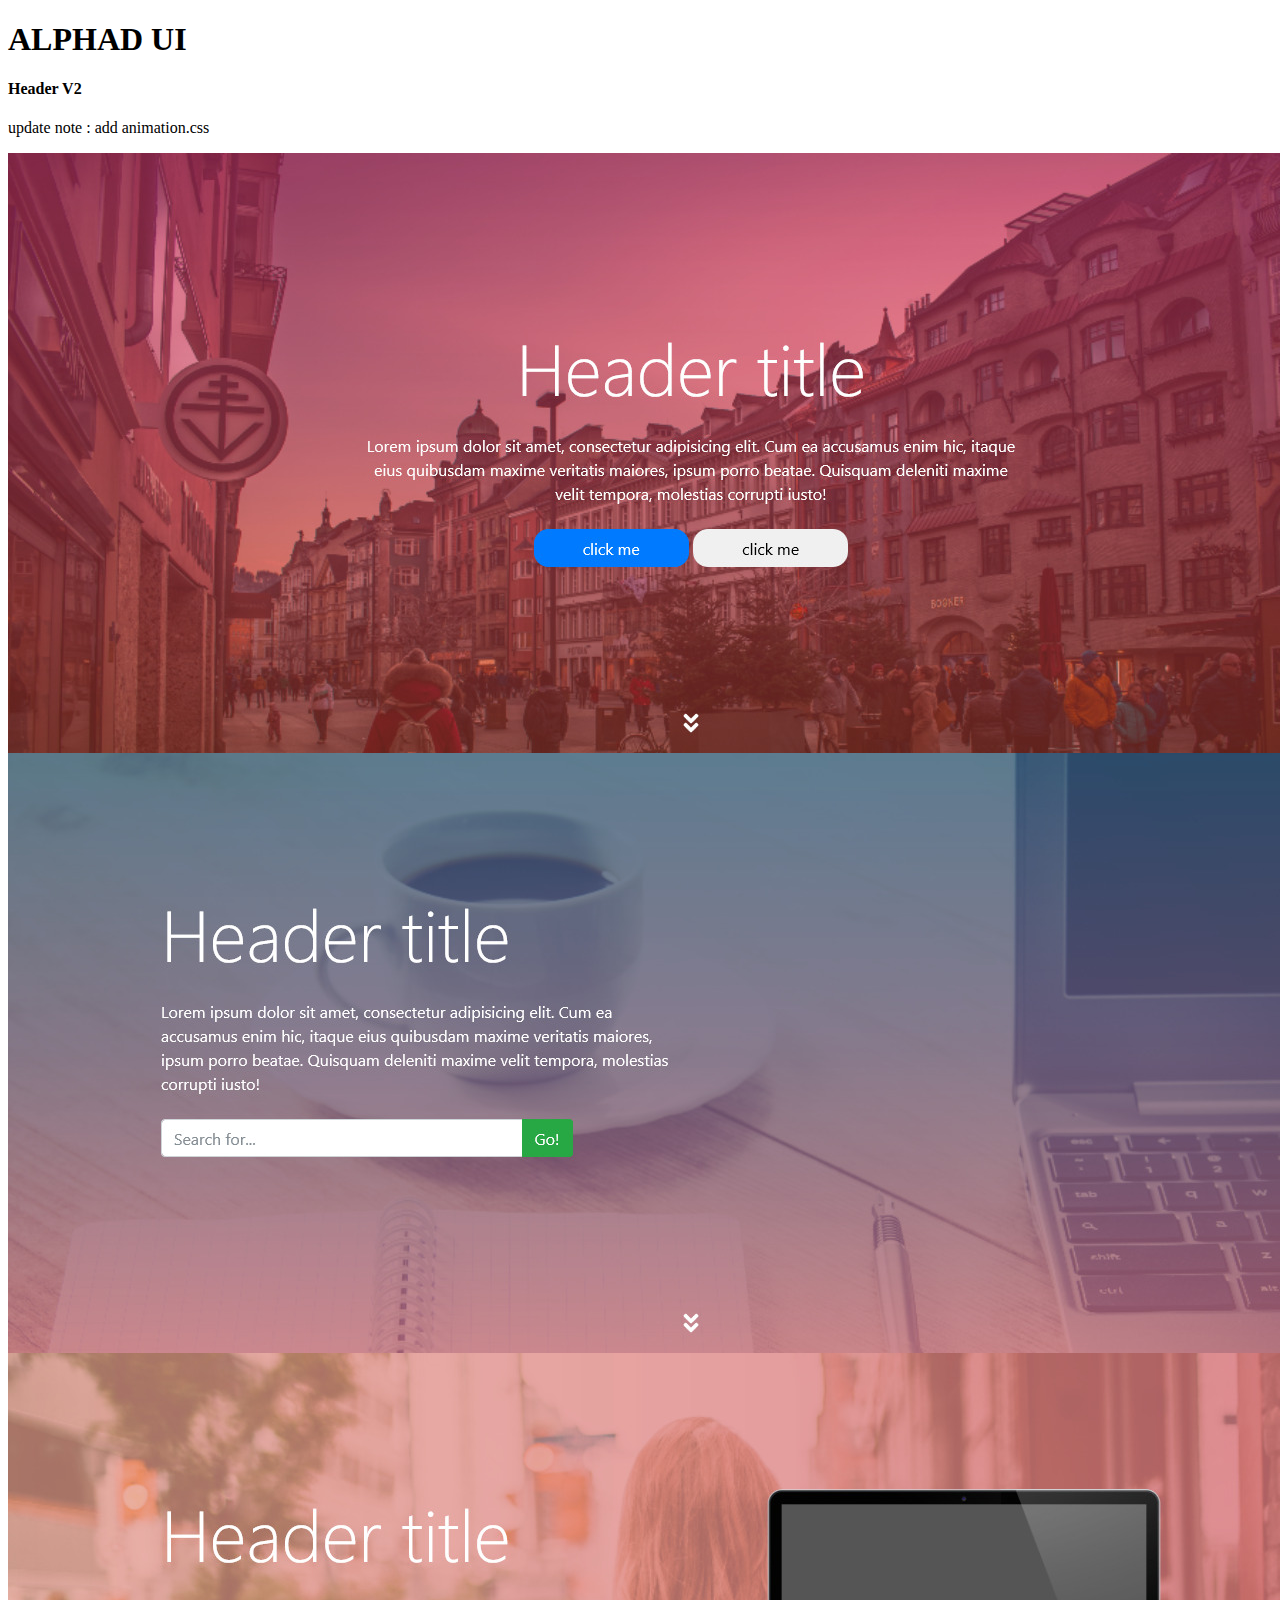
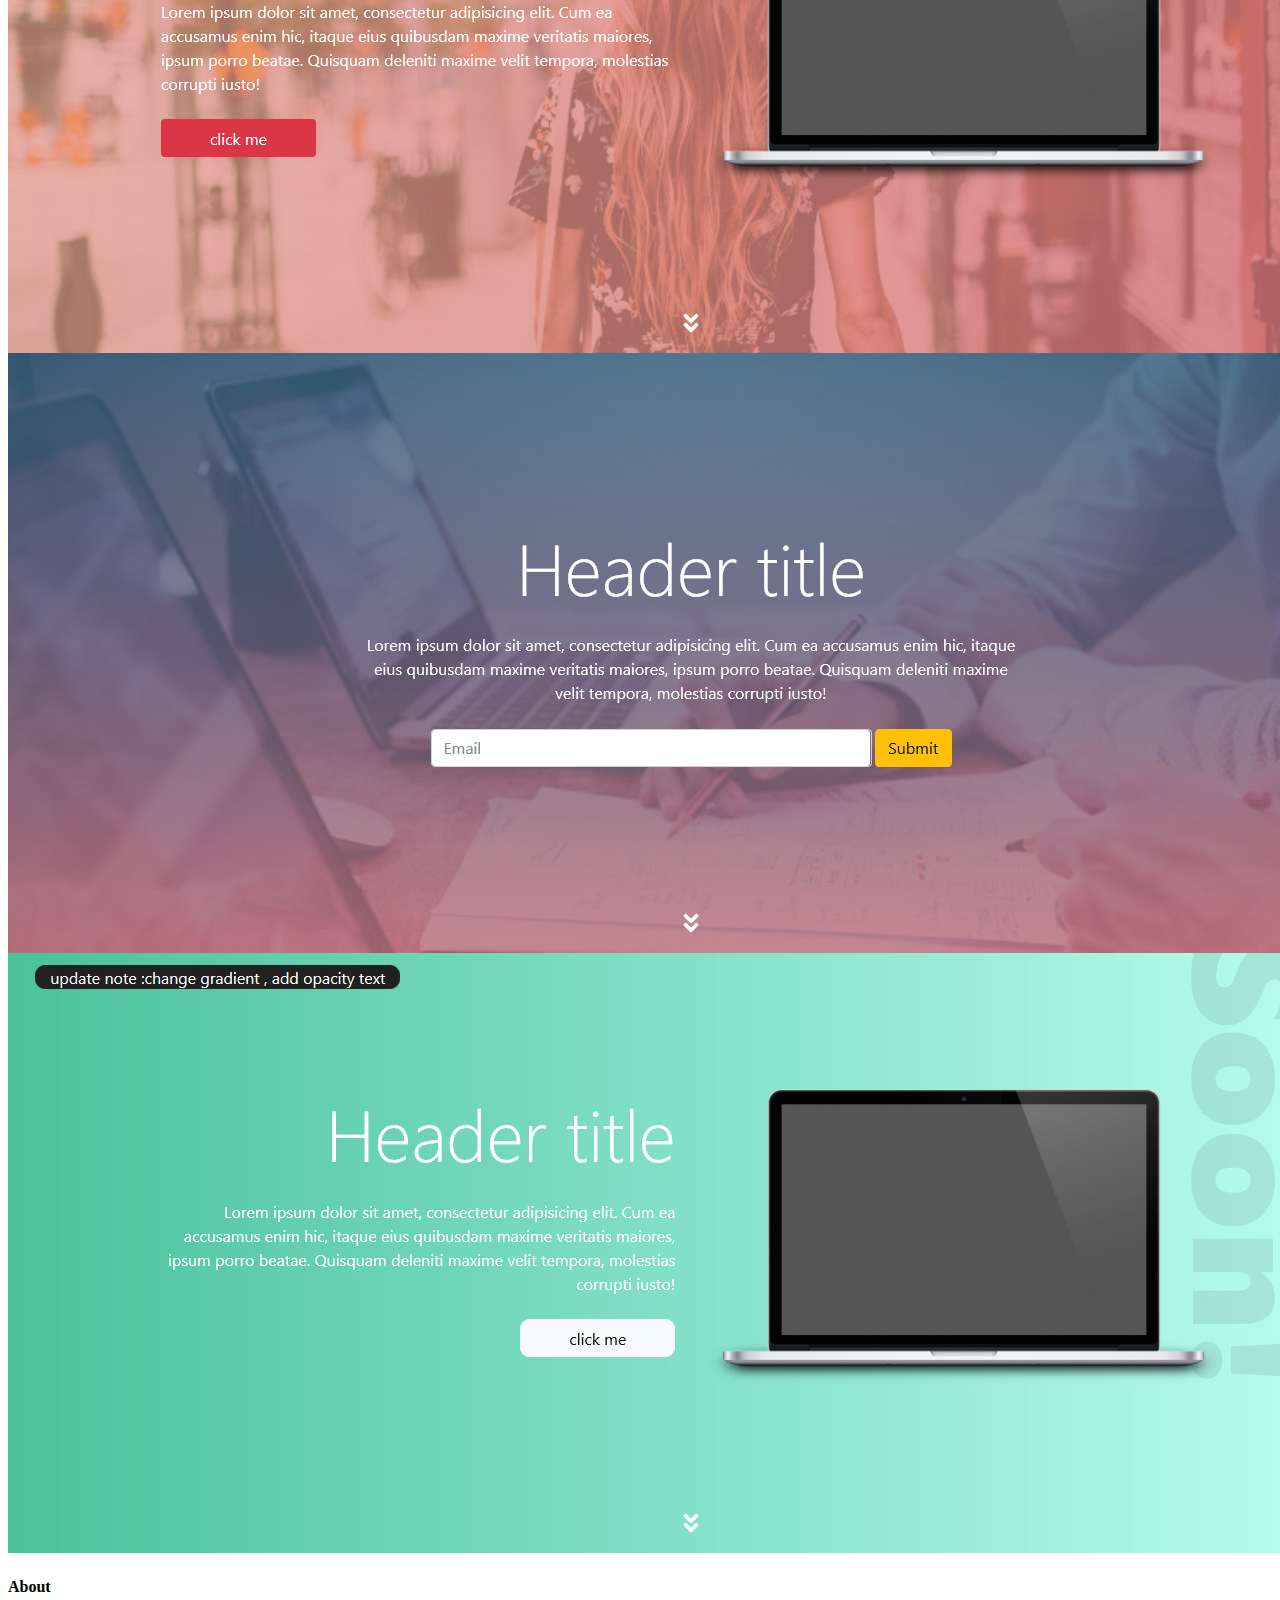
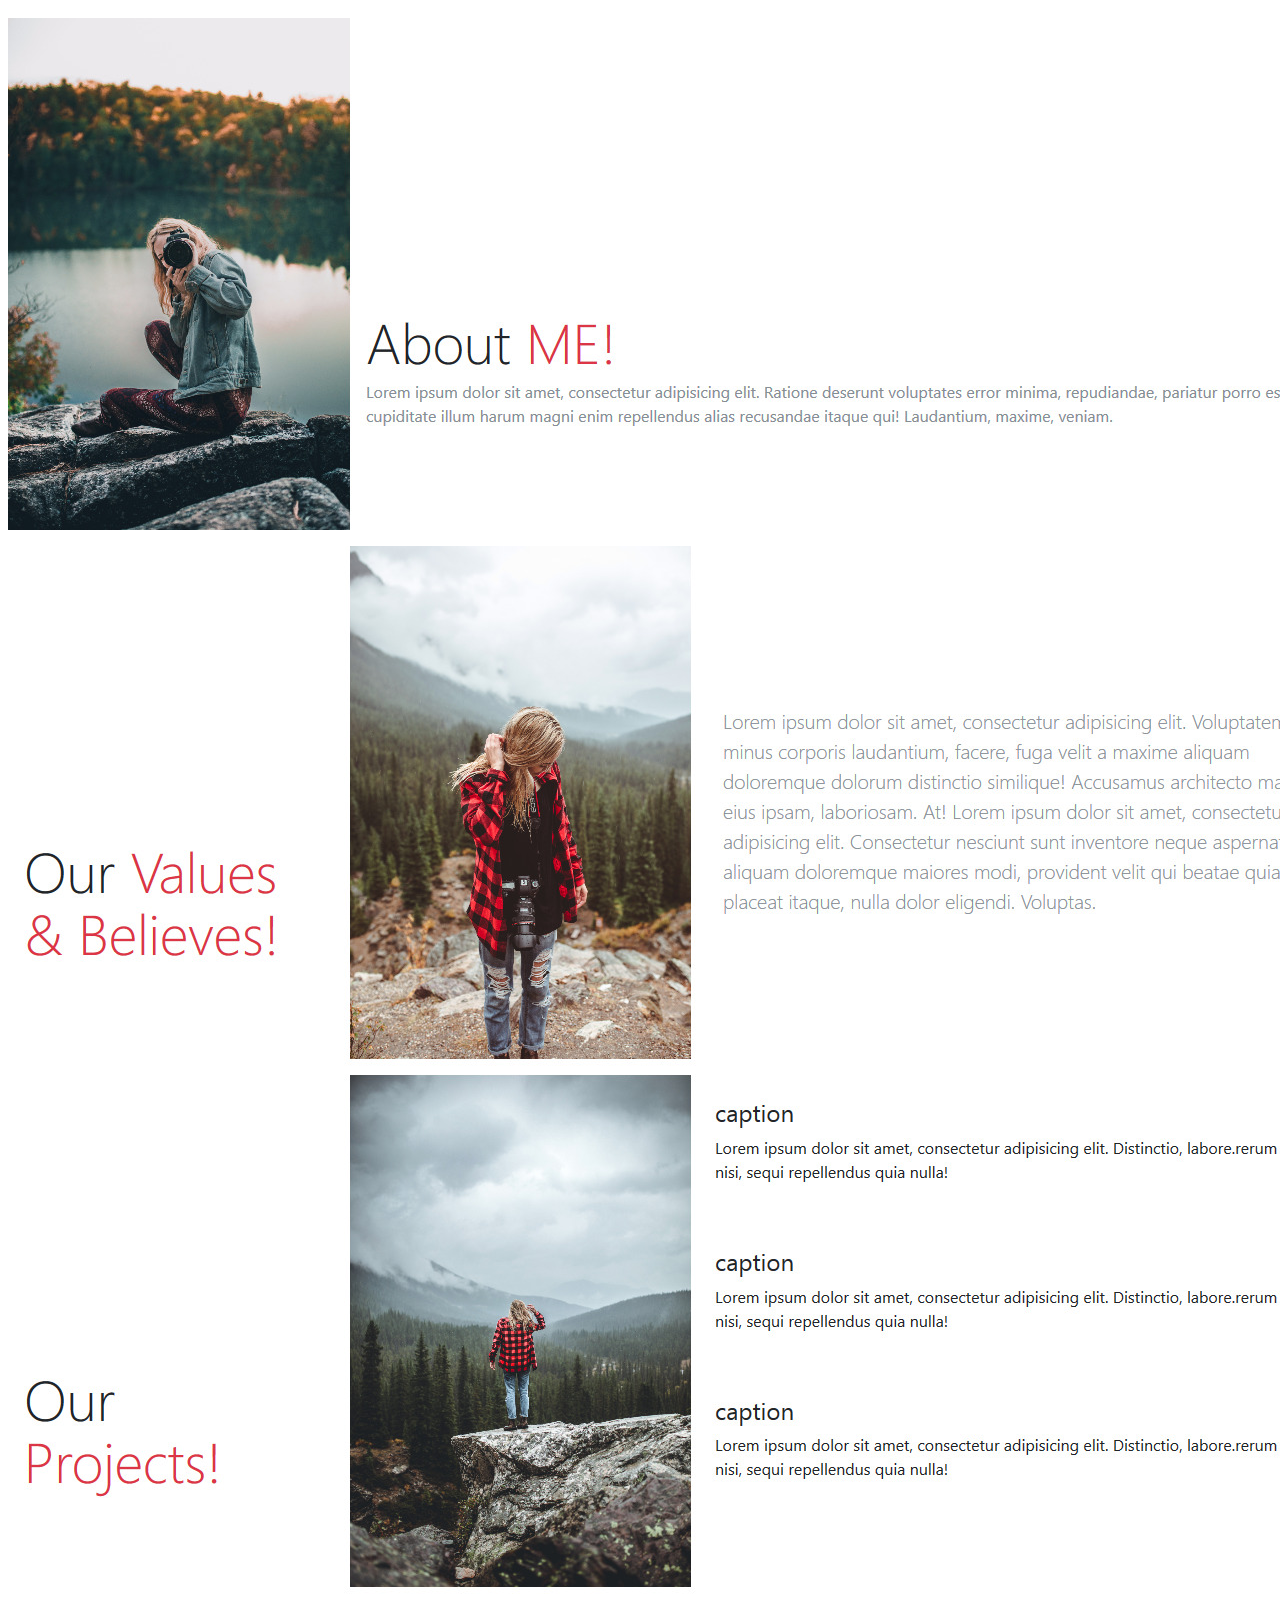
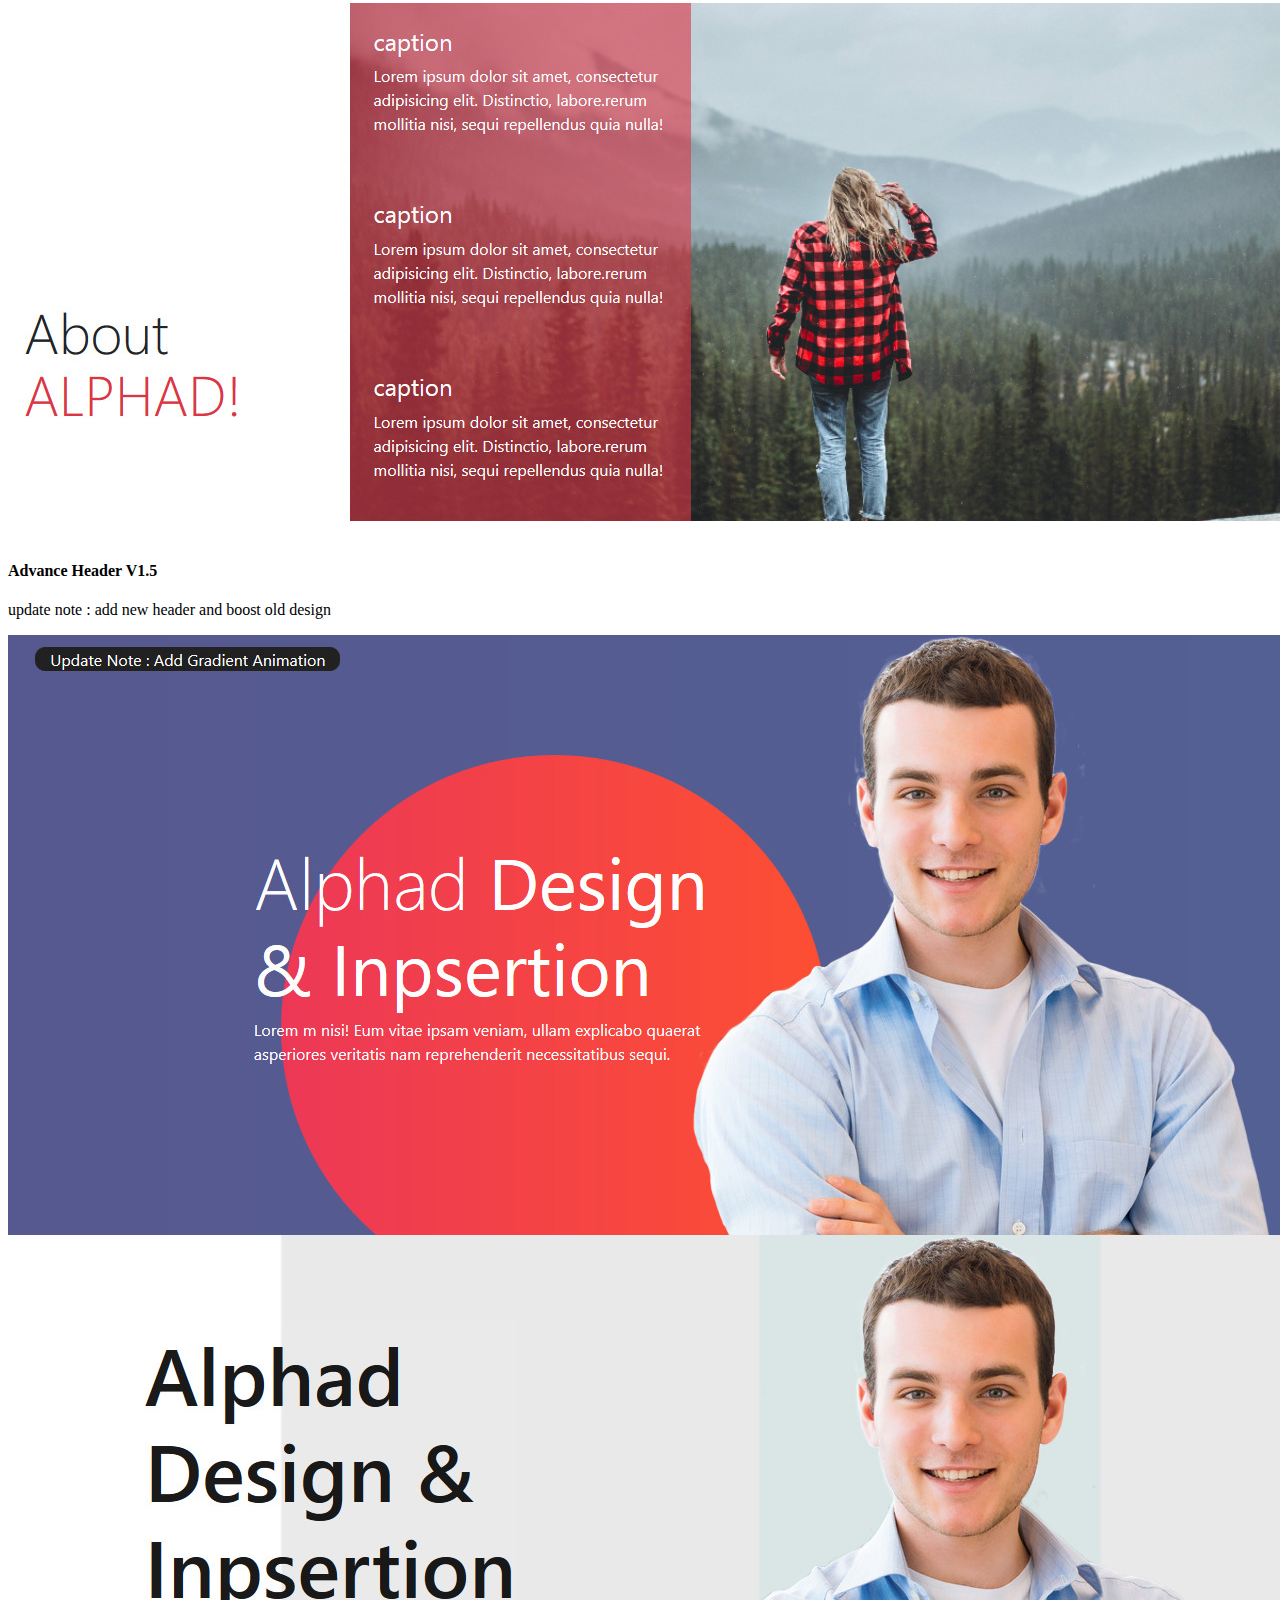
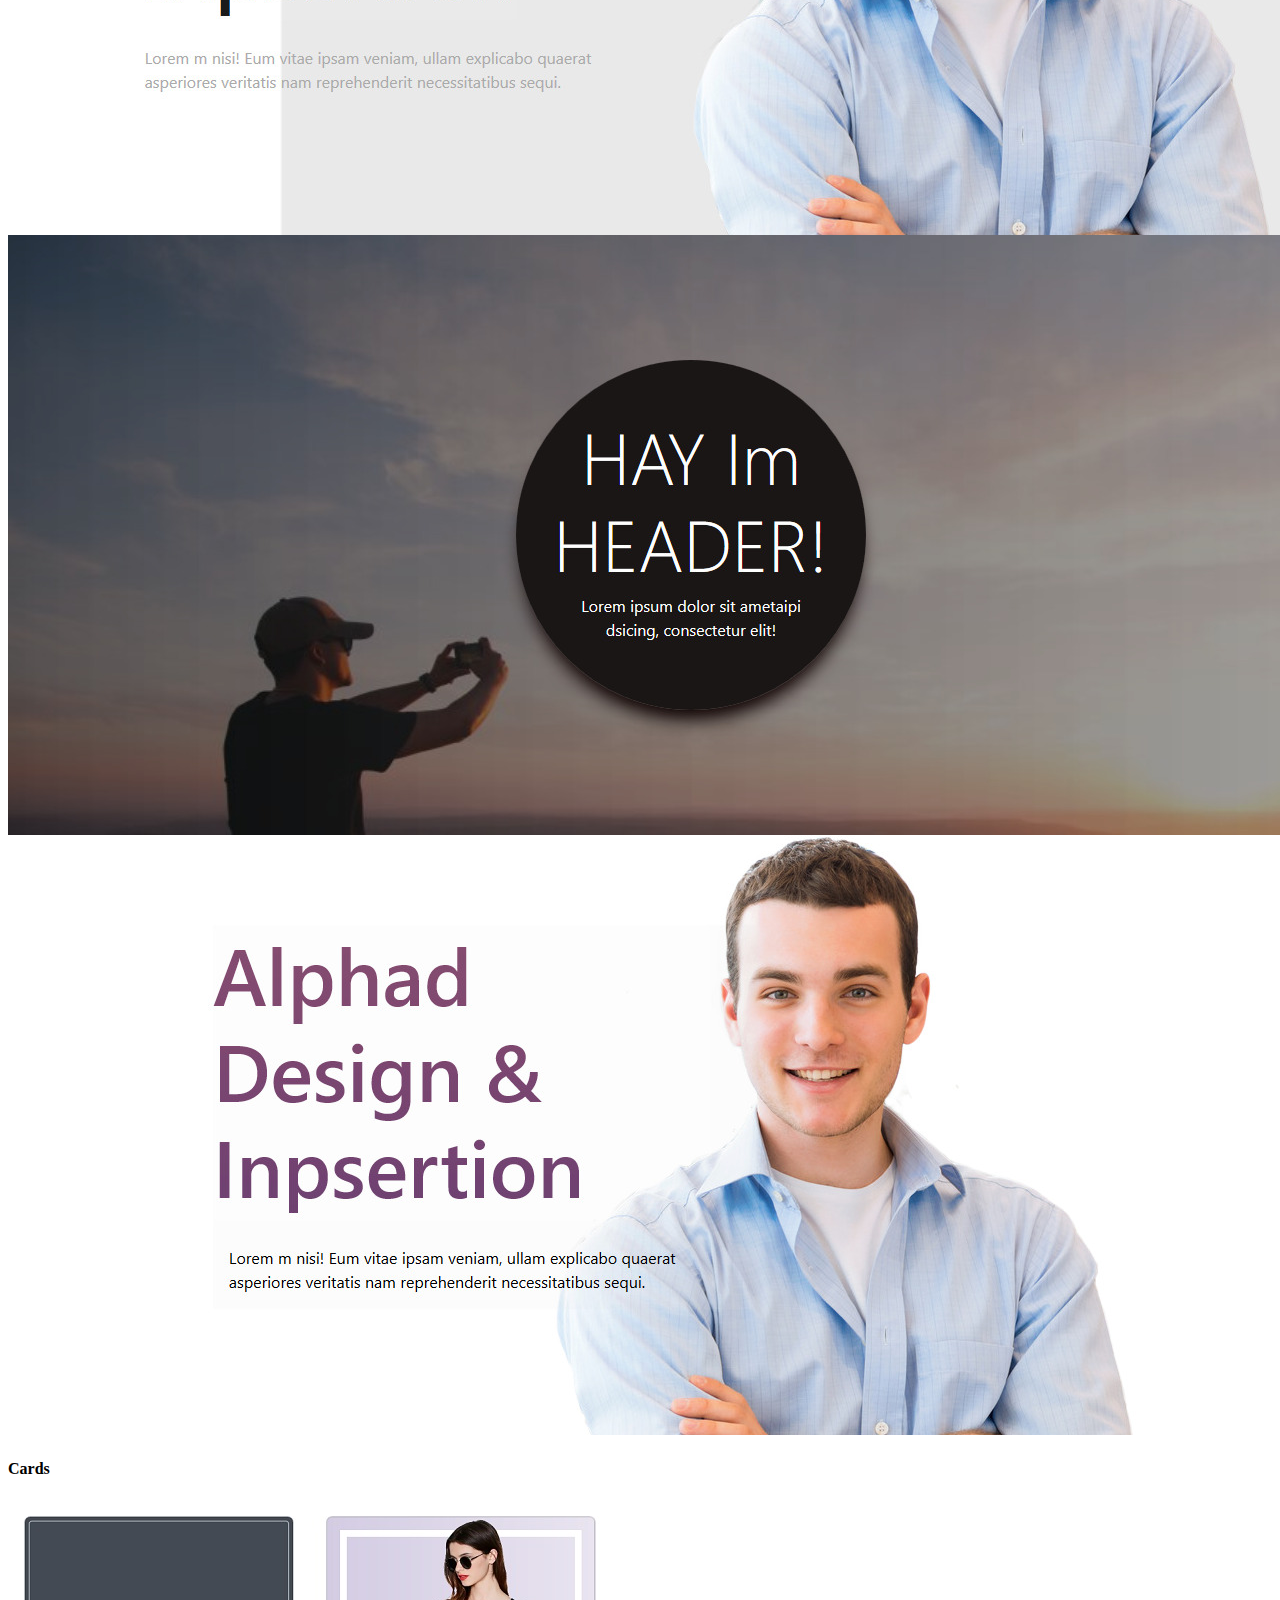
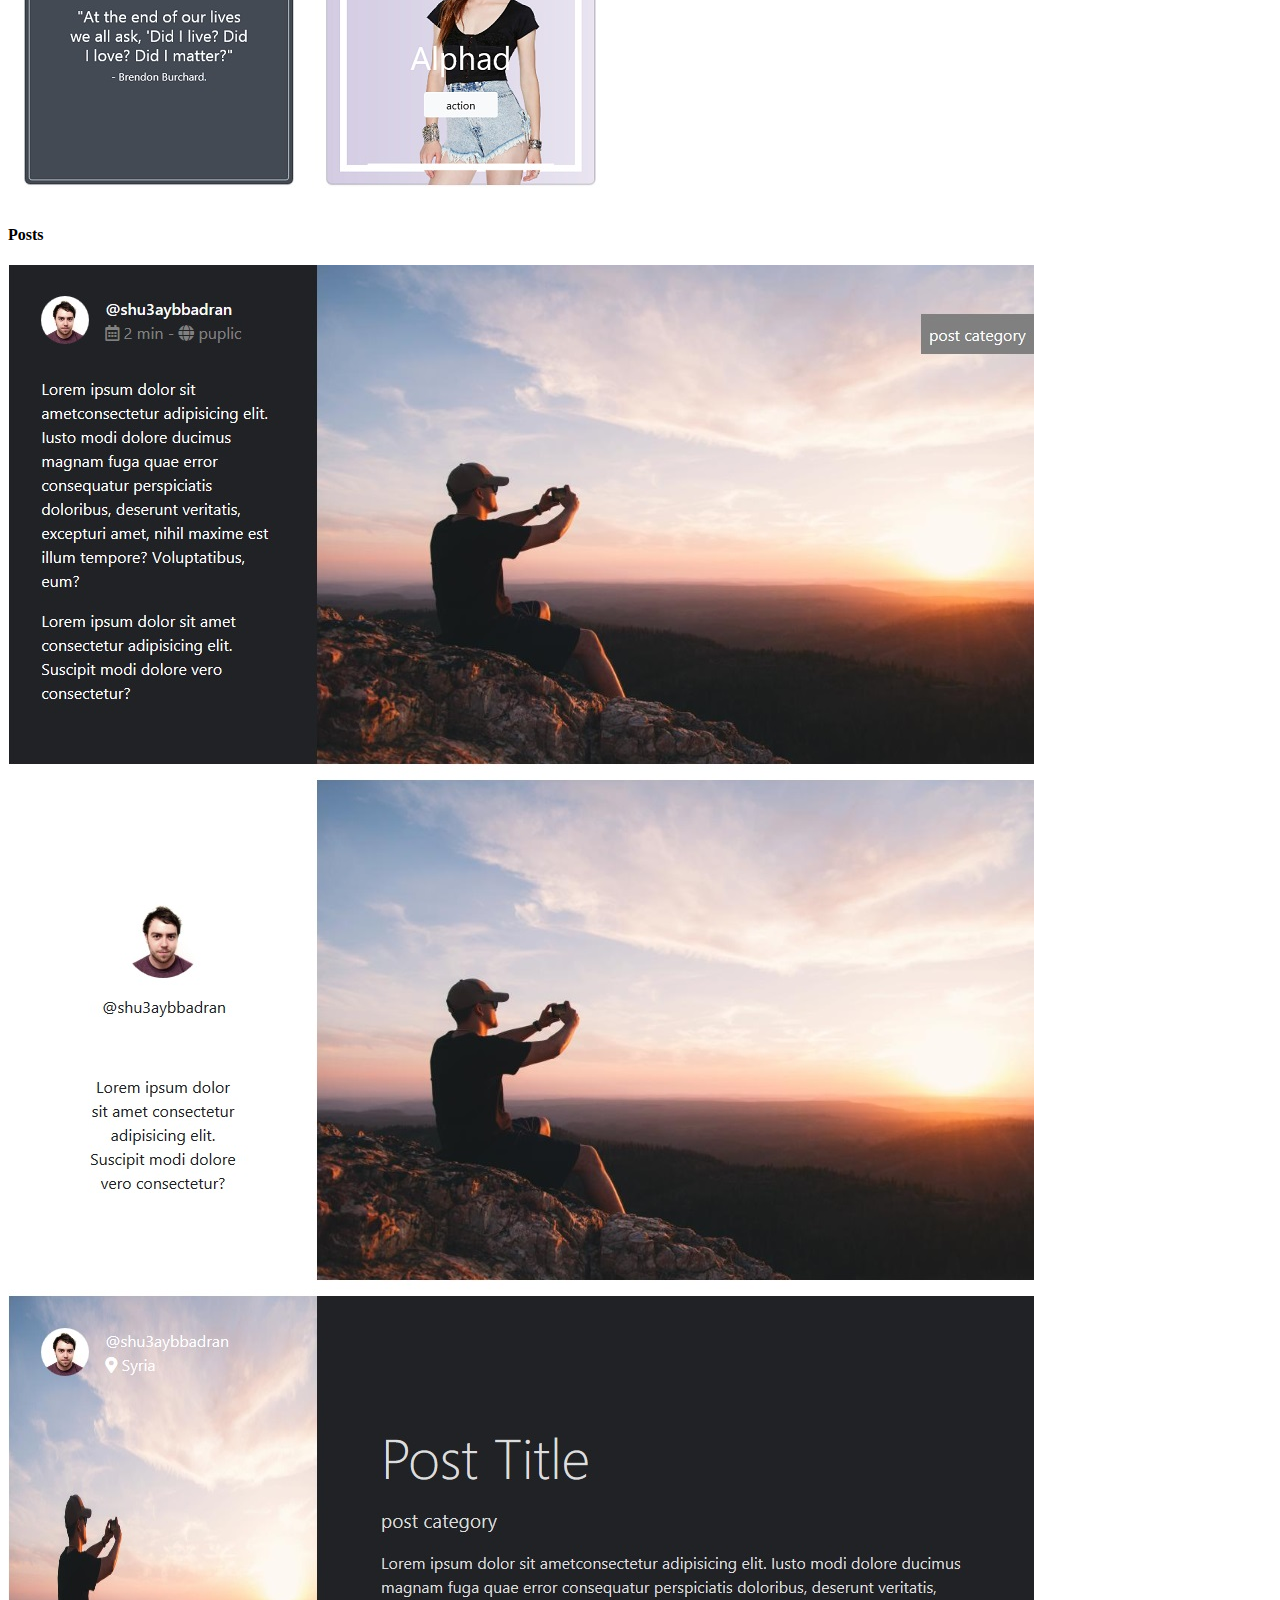
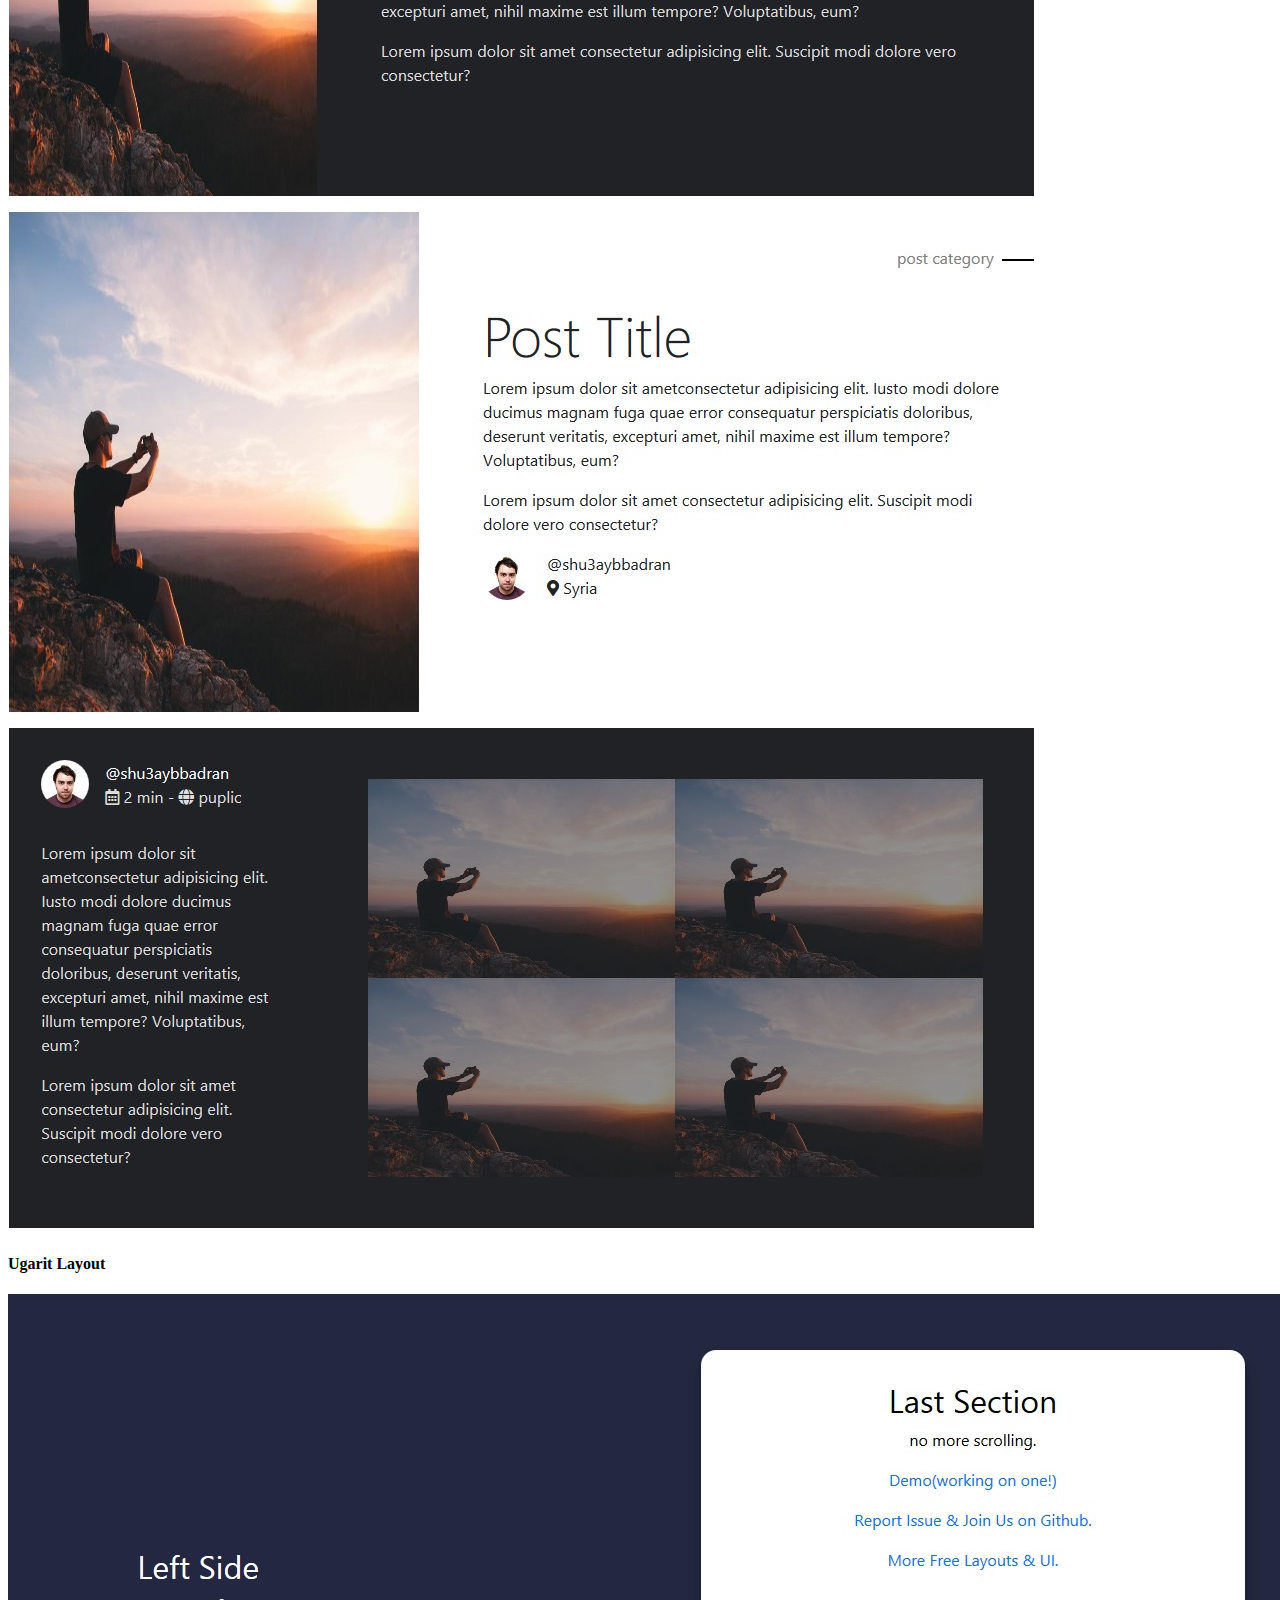
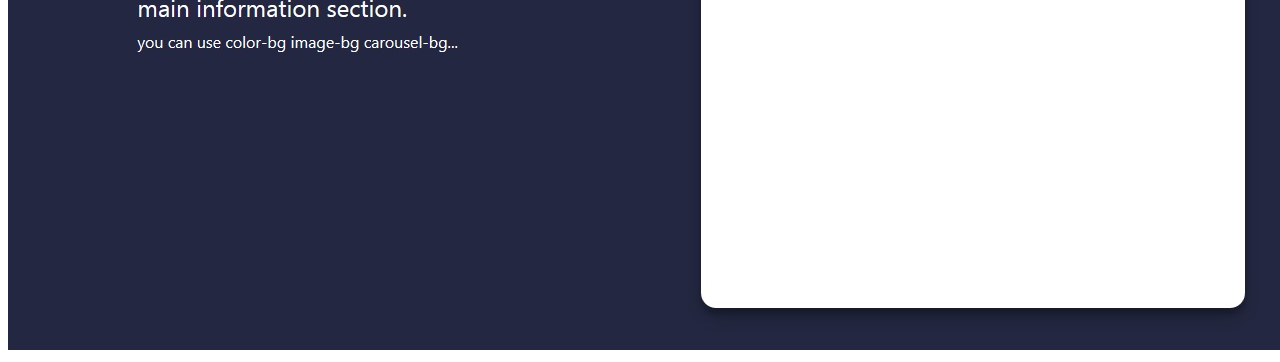
<file: index.html>
<!DOCTYPE html>
<html lang="en">
<head>
<!-- Required meta tags -->
<meta charset="utf-8">
<meta name="viewport" content="width=device-width, initial-scale=1, shrink-to-fit=no">
<title>ALPHAD UI</title>

<!-- Bootstrap CSS -->
<link rel="stylesheet" href="https://maxcdn.bootstrapcdn.com/bootstrap/4.0.0-beta/css/bootstrap.min.css" integrity="sha384-/Y6pD6FV/Vv2HJnA6t+vslU6fwYXjCFtcEpHbNJ0lyAFsXTsjBbfaDjzALeQsN6M" crossorigin="anonymous">
</head>
<body>
<div class="container mb-5">	

<h1 class="display-2 pt-5 pb-5 text-center text-muted">ALPHAD UI</h1>

<div class="row">

	<!-- ====== sections ====== -->
  <div class="col-12 col-sm-6 col-md-4">
		<!-- header -->
		<div class="mb-5">
			<h4 class="text-secondry">Header V2</h4>
			<p>update note : add animation.css</p>	
	    <a href="https://github.com/alphadsy/alpha-ui/tree/master/sections/header"> 
	      <img src="images/header.jpg" alt="header-img" class="img-fluid mt-2 rounded">
	    </a>
		</div>
  </div>

  <div class="col col-sm-6 col-md-4">
		<!-- about -->
		<div class="mb-5">
	  	<h4 class="text-secondry">About</h4>	
	    <a href="https://github.com/alphadsy/alpha-ui/tree/master/sections/about"> 
	      <img src="images/about.jpg" alt="about-img" class="img-fluid mt-2 rounded">
	    </a>
	  </div>  
  </div>	

  <div class="col col-sm-6 col-md-4">
		<!-- adv header -->
		<div class="mb-5">
			<h4 class="text-secondry">Advance Header V1.5</h4>
			<p>update note : add new header and boost old design</p>	
	    <a href="https://github.com/alphadsy/alpha-ui/tree/master/sections/header2"> 
	      <img src="images/header2.jpg" alt="header2-img" class="img-fluid mt-2 rounded">
	    </a>
	  </div>
  </div>	

	<!-- ====== UI ====== -->
  <div class="col col-sm-6">
		<!-- cards -->
		<div class="mb-5">
			<h4 class="text-secondry">Cards</h4>	
			<a href="https://github.com/alphadsy/alpha-ui/tree/master/ui/cards"> 
				<img src="images/cards.jpg" alt="cards-img" class="img-fluid mt-2 rounded">
			</a>
		</div>
	</div>
	
	<div class="col col-sm-6">
		<!-- posts -->
		<div class="mb-5">
			<h4 class="text-secondry">Posts</h4>
			<a href="https://github.com/alphadsy/alpha-ui/tree/master/ui/posts"> 
				<img src="images/posts.jpg" alt="posts-img" class="img-fluid mt-2 rounded">
			</a>
		</div>
	</div>
	
	<!-- ====== layout ====== -->
  <div class="col-12">
		<!-- ugarit -->
		<div class="mb-5">
	    <h4 class="text-secondry">Ugarit Layout</h4>	
	    <a href="https://github.com/alphadsy/alpha-ui/tree/master/layouts/ugarit"> 
	      <img src="images/ugarit.jpg" alt="ugarit-img" class="img-fluid mt-2 rounded">
	    </a>
    </div>
  </div>

</div>

</div>
</body>
</html>
</file>
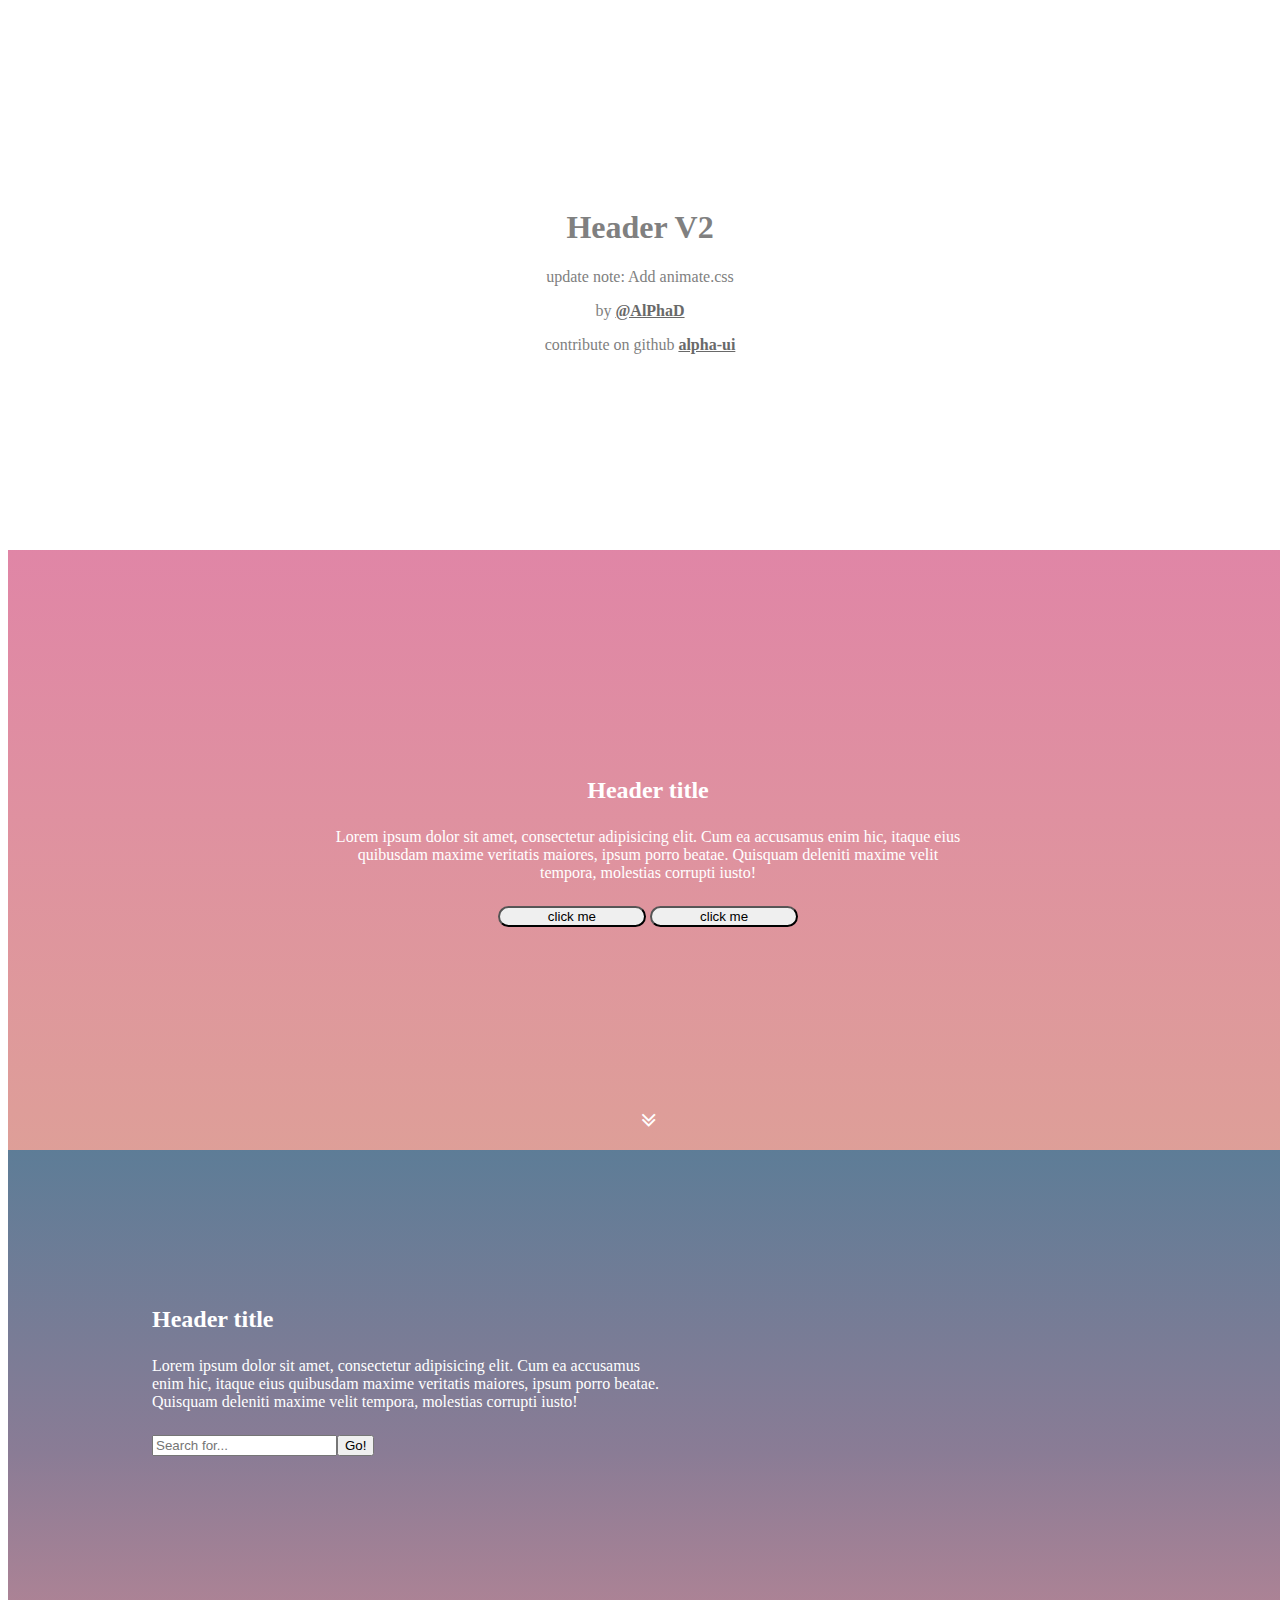
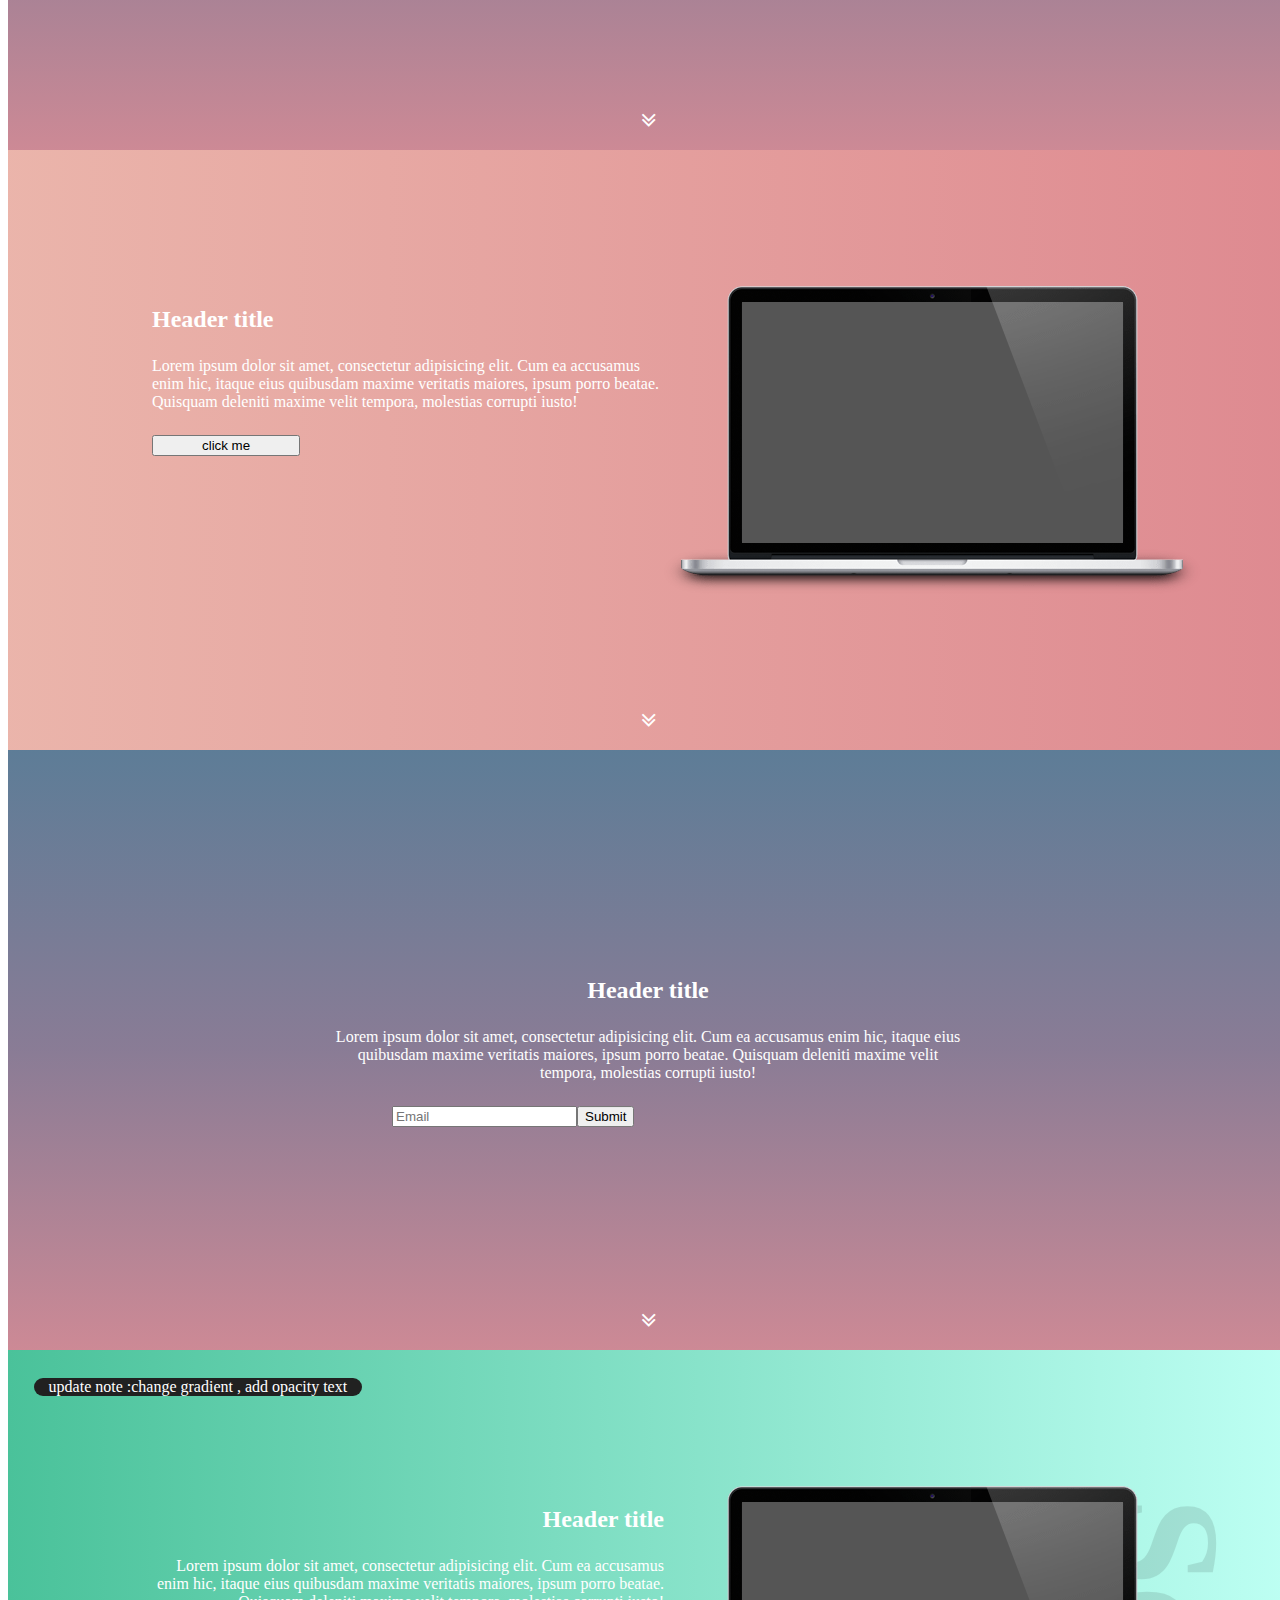
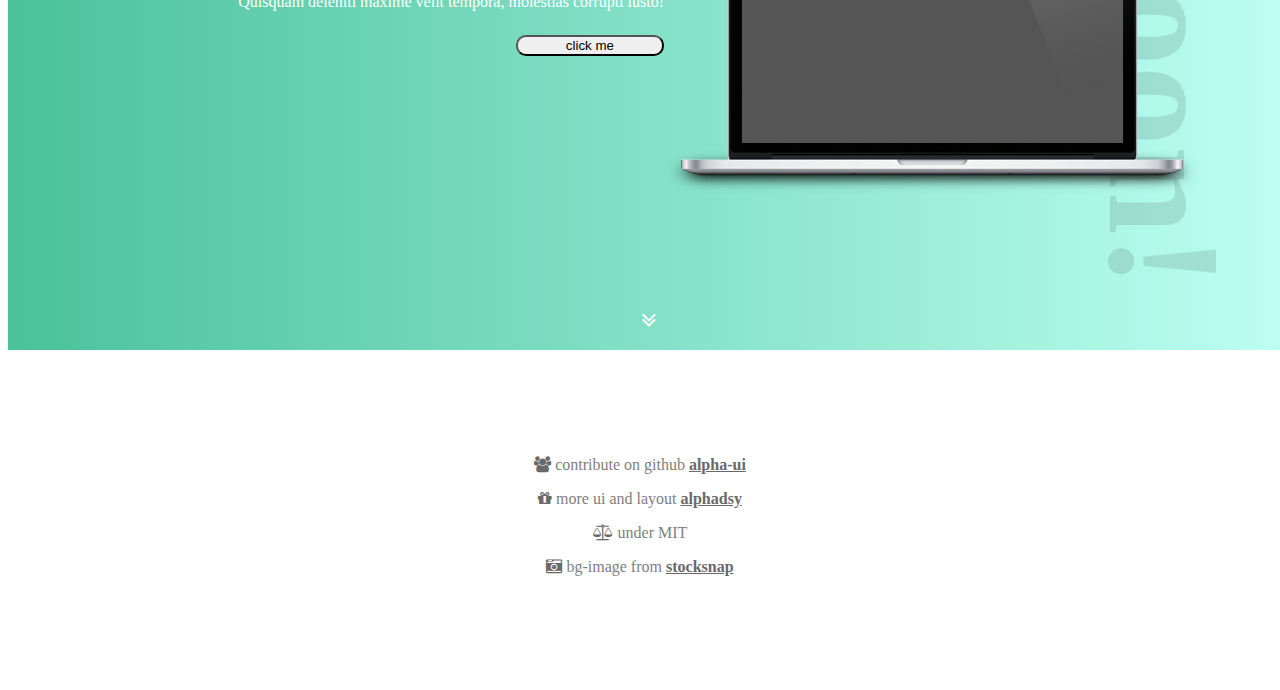
<file: sections/header/header.html>
<!-- 
AlPhaD UI - Header sections

* Version: 2.0
* Build Date    :  15-12-2017 
* Last Update   :  21-3-2018 [add animation, update header#5]
* Author: ALPhA D
* Website: www.alphadsy.com
* Github: www.github.com/alphadsy/
* License : MIT 
-->
 
<!DOCTYPE html>
<html lang="en">
<head>
<meta charset="utf-8">
<meta name="viewport" content="width=device-width, initial-scale=1, shrink-to-fit=no">

<title>Header by AlPhaD</title>

<!-- Bootstrap CSS -->
<link rel="stylesheet" href="https://maxcdn.bootstrapcdn.com/bootstrap/4.0.0-beta.2/css/bootstrap.min.css" integrity="sha384-PsH8R72JQ3SOdhVi3uxftmaW6Vc51MKb0q5P2rRUpPvrszuE4W1povHYgTpBfshb" crossorigin="anonymous">
<!-- font-awesome icons -->
<link href="http://maxcdn.bootstrapcdn.com/font-awesome/4.2.0/css/font-awesome.min.css" rel="stylesheet">
<!-- animate css -->
<link rel="stylesheet" href="https://cdnjs.cloudflare.com/ajax/libs/animate.css/3.5.2/animate.min.css">
<!-- header css -->
<link rel="stylesheet" href="header.css">
</head>
<body>

<!-- demo-title -->
<div class="demo-title">
	<h1 class="display-1">Header V2</h1>
	<p>update note: Add animate.css</a></p>
	<p>by <a href="#">@AlPhaD</a></p>
	<p>contribute on github <a href="https://github.com/alphadsy/alpha-ui">alpha-ui</a></p>
</div>

<!-- header #1 -->
<header class="header" id="header1">
	<div class="center">
		<div class="caption animated bounceInDown">
			<h2 class="title display-3">Header title</h2>
			<p class="text">Lorem ipsum dolor sit amet, consectetur adipisicing elit. Cum ea accusamus enim hic, itaque eius quibusdam maxime veritatis maiores, ipsum porro beatae. Quisquam deleniti maxime velit tempora, molestias corrupti iusto!</p>
			<button class="action btn btn-primary">click me</button>	
			<button class="action btn btn-Light">click me</button>	
		</div>	
	</div>
	<!-- scroll-down -->
	<i class="scroll fa fa-angle-double-down"></i>
</header>

<!-- header #2 -->
<header class="header" id="header2">
	<div class="left">
		<div class="caption">
			<h2 class="title display-3 animated bounceInLeft">Header title</h2>
			<p class="text animated bounceInLeft">Lorem ipsum dolor sit amet, consectetur adipisicing elit. Cum ea accusamus enim hic, itaque eius quibusdam maxime veritatis maiores, ipsum porro beatae. Quisquam deleniti maxime velit tempora, molestias corrupti iusto!</p>
			<div class="action input-group  animated bounceInLeft delay">
			  <input type="text" class="form-control" placeholder="Search for..." required>
			  <span class="input-group-btn">
			    <button class="btn btn-success" type="button">Go!</button>
			  </span>
	    </div>
		</div>	
	</div>
	<i class="scroll fa fa-angle-double-down"></i>
</header>

<!-- header #3 -->
<header class="header" id="header3">
	<div class="left">
		<div class="caption animated bounceInLeft">
			<h2 class="title display-3">Header title</h2>
			<p class="text">Lorem ipsum dolor sit amet, consectetur adipisicing elit. Cum ea accusamus enim hic, itaque eius quibusdam maxime veritatis maiores, ipsum porro beatae. Quisquam deleniti maxime velit tempora, molestias corrupti iusto!</p>
			<button class="action btn btn-danger">click me</button>	
		</div>	
	</div>
	
	<div class="right animated bounceInLeft delay">
	  <img src="../../images/laptop.png" alt="" class="img-fluid">
	</div>
	<i class="scroll fa fa-angle-double-down"></i>
</header>

<!-- header #4 -->
<header class="header" id="header4">
	<div class="center">
		<div class="caption">
			<h2 class="title display-3 animated bounceInLeft">Header title</h2>
			<p class="text animated bounceInLeft">Lorem ipsum dolor sit amet, consectetur adipisicing elit. Cum ea accusamus enim hic, itaque eius quibusdam maxime veritatis maiores, ipsum porro beatae. Quisquam deleniti maxime velit tempora, molestias corrupti iusto!</p>
			<form class="action animated bounceInRight delay">
		      <input type="Email" class="form-control mr-1" id="email" placeholder="Email">		   
	          <button type="submit" class="btn btn-warning">Submit</button>
	        </form>
		</div>	
	</div>
	<i class="scroll fa fa-angle-double-down"></i>
</header>

<!-- header #5 -->
<header class="header" id="header5">
	<!-- demo only update note -->
	<p class="update-note">update note :change gradient , add opacity text</p>
	
	<div class="right">
	  <img src="../../images/laptop.png" alt="" class="img-fluid  animated bounceInLeft">
	</div>
	
	<p class="opacity-text">Soon!</p>
	
	<div class="left">	
		<div class="caption animated bounceInRight">
			<h2 class="title display-3">Header title</h2>
			<p class="text">Lorem ipsum dolor sit amet, consectetur adipisicing elit. Cum ea accusamus enim hic, itaque eius quibusdam maxime veritatis maiores, ipsum porro beatae. Quisquam deleniti maxime velit tempora, molestias corrupti iusto!</p>
			<button class="action btn btn-light">click me</button>	
		</div>	
	</div>
	<i class="scroll fa fa-angle-double-down"></i>
</header>
 
<div class="demo-more d-lg-flex justify-content-around">
	<p><i class="fa fa-users"></i> contribute on github <a href="https://github.com/alphadsy/alpha-ui">alpha-ui</a></p>
	<p><i class="fa fa-gift"></i> more ui and layout <a href="https://github.com/alphadsy">alphadsy</a></p>
	<p><i class="fa fa-balance-scale"></i> under MIT</p>
	<p><i class="fa fa-camera-retro"></i> bg-image from <a href="http://stocksnap.io/">stocksnap</a></p>
</div>

</body>
</html>
</file>
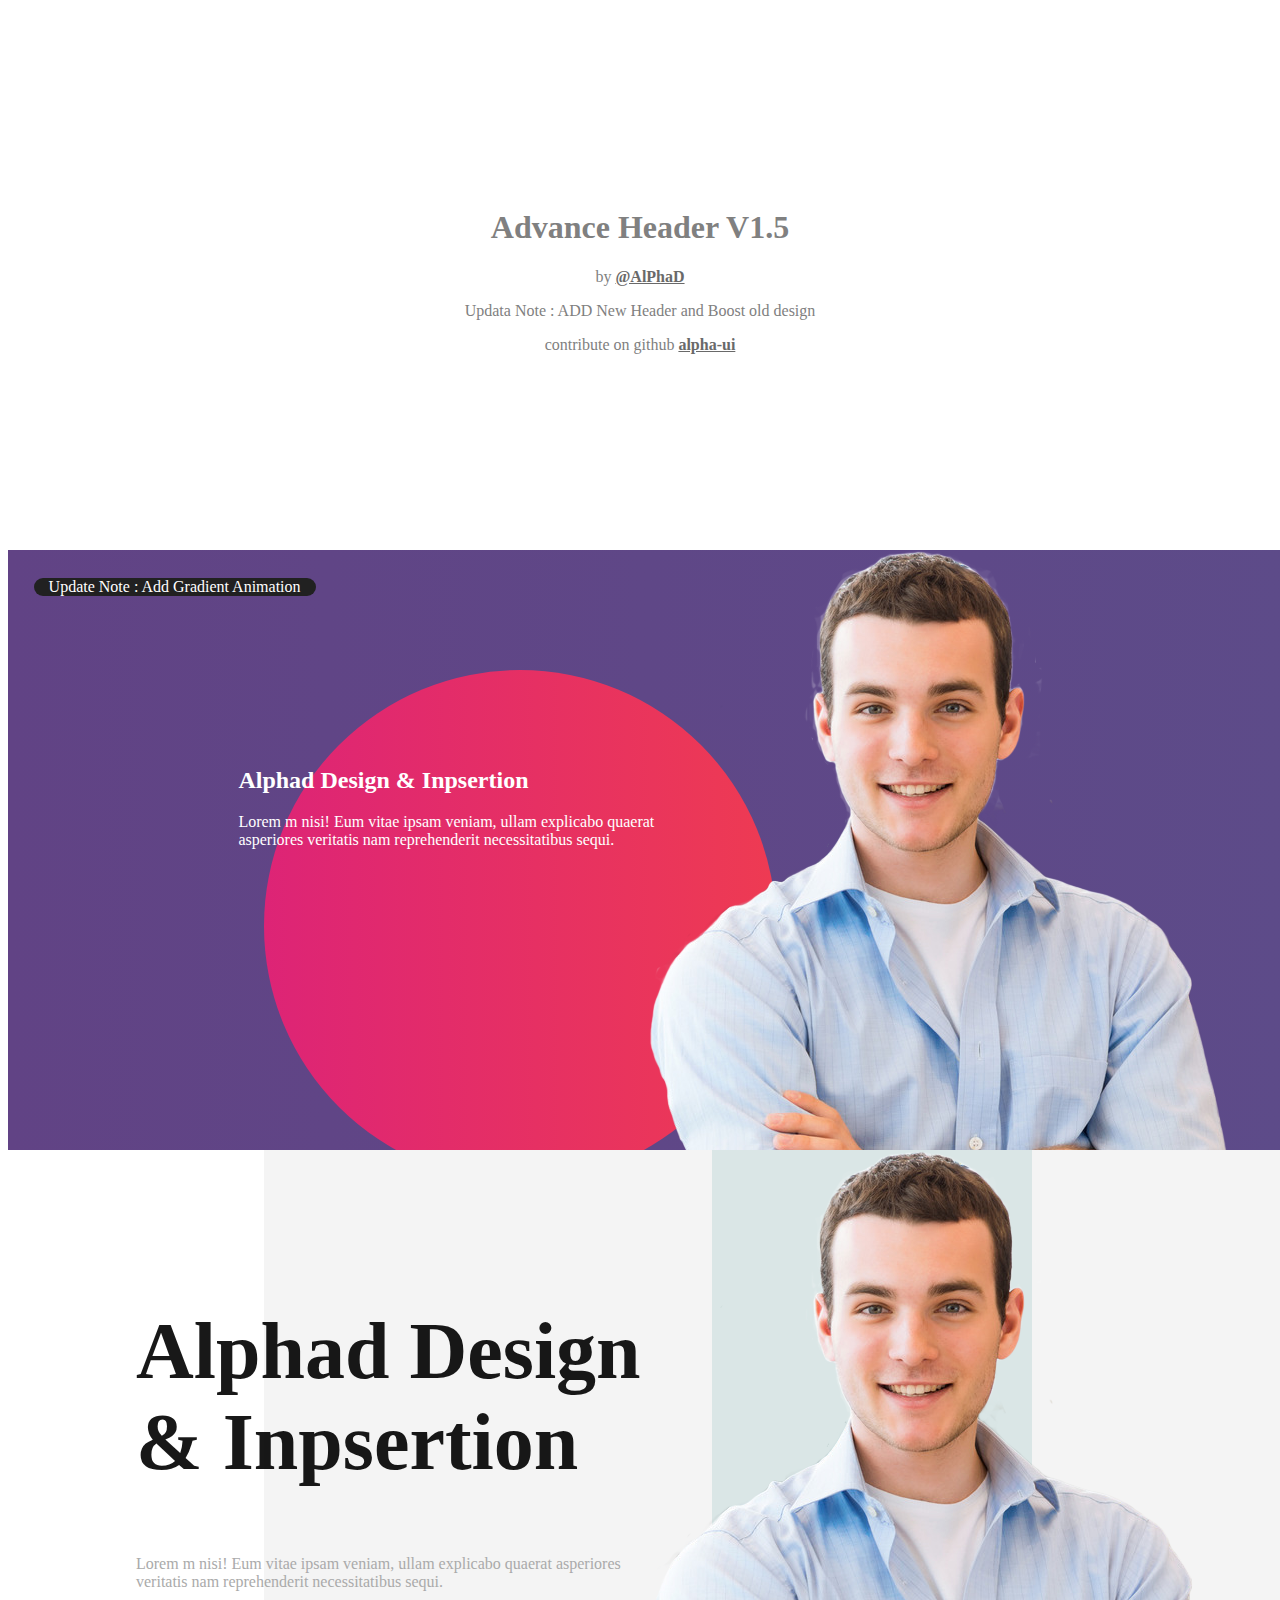
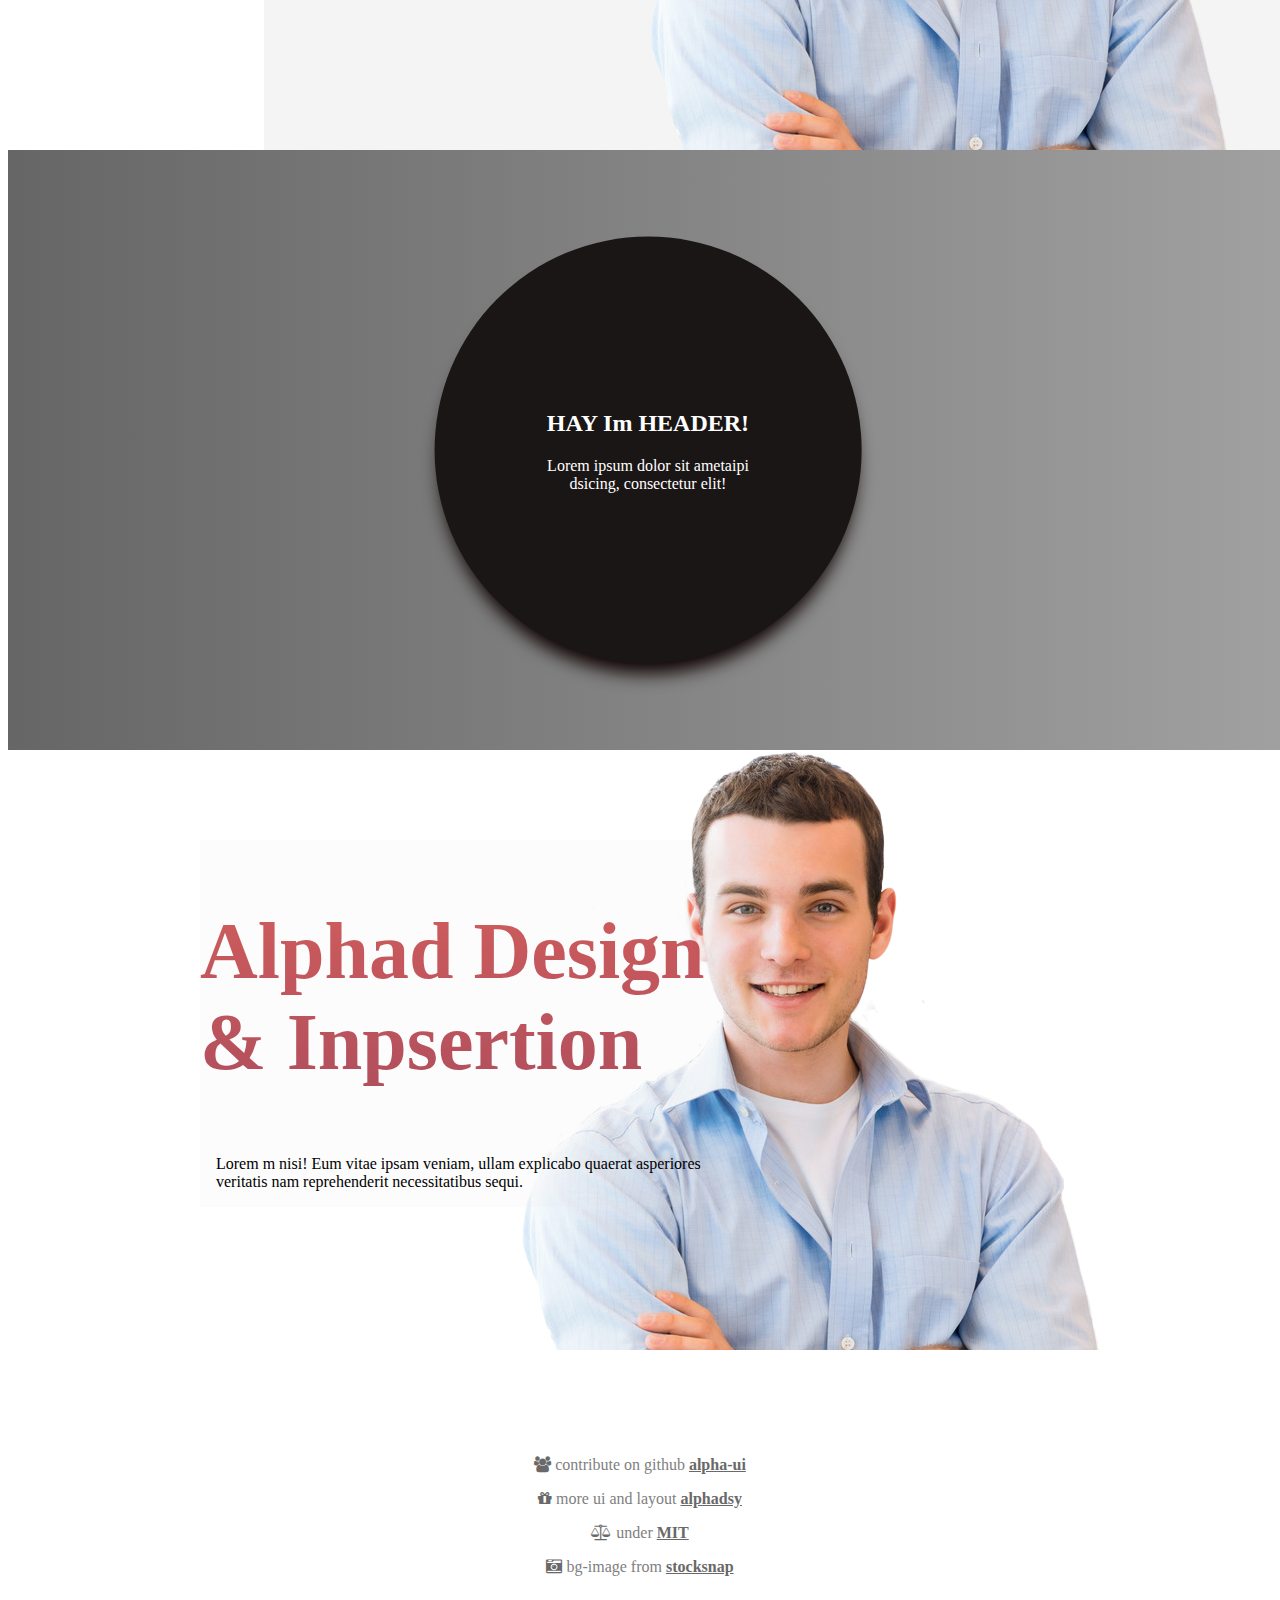
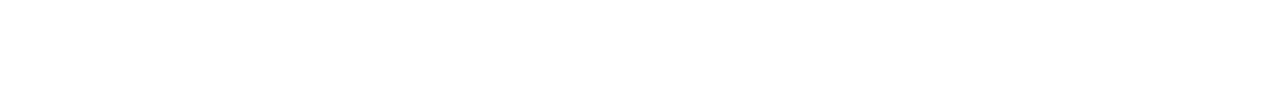
<file: sections/header2/header2.html>
<!-- 
AlPhaD UI - Advance Header sections

* Version: 1.5
* Build Date    :  27-2-2018 
* Last Update   :  05-04-2018 [ ADD New Header and Boost old design ]
* Author: ALPhA D
* Website: www.alphadsy.com
* Github: www.github.com/alphadsy/
* License : MIT 
-->
 
<!DOCTYPE html>
<html lang="en">
<head>
<meta charset="utf-8">
<meta name="viewport" content="width=device-width, initial-scale=1, shrink-to-fit=no">

<title>Advance Header by AlPhaD</title>

<!-- Bootstrap CSS -->
<link rel="stylesheet" href="https://maxcdn.bootstrapcdn.com/bootstrap/4.0.0-beta.2/css/bootstrap.min.css" integrity="sha384-PsH8R72JQ3SOdhVi3uxftmaW6Vc51MKb0q5P2rRUpPvrszuE4W1povHYgTpBfshb" crossorigin="anonymous">
<!-- font-awesome icons -->
<link href="http://maxcdn.bootstrapcdn.com/font-awesome/4.2.0/css/font-awesome.min.css" rel="stylesheet">
<!-- header css -->
<link rel="stylesheet" href="header2.css">
</head>
<body>

<!-- demo-title -->
<div class="demo-title">
	<h1 class="display-1">Advance Header V1.5</h1>
	<p>by <a href="#">@AlPhaD</a></p>
	<p>Updata Note : ADD New Header and Boost old design</p>
	<p>contribute on github <a href="https://github.com/alphadsy/alpha-ui">alpha-ui</a></p>
</div>

<!-- header #1 -->
<header class="header" id="header1">
	<img src="../../images/man.png" alt="">
	<div class="circle">
		<div class="caption">
			<h2 class="title display-3">Alphad <strong>Design & Inpsertion</strong></h2>
			<p>Lorem m nisi! Eum vitae ipsam veniam, ullam explicabo quaerat asperiores veritatis nam reprehenderit necessitatibus sequi.</p>
		</div>		
	</div>
	<!-- demo only -->
	<p class="update-note">Update Note : Add Gradient Animation</p>
</header>

<!-- header #2 -->
<header class="header" id="header2">
	<img src="../../images/man.png" alt="">
	<div class="caption">
		<h2 class="title display-3">Alphad Design & Inpsertion</h2>
		<p>Lorem m nisi! Eum vitae ipsam veniam, ullam explicabo quaerat asperiores veritatis nam reprehenderit necessitatibus sequi.</p>
	</div>		
</header>

<!-- header #3 -->
<header class="header" id="header3">
	<div class="center">
		<div class="caption">
			<h2 class="title display-3">HAY Im HEADER!</h2>
			<p class="text">Lorem ipsum dolor sit ametaipi dsicing, consectetur  elit!</p>
		</div>
	</div>	
</header>

<!-- header #4 -->
<header class="header" id="header4">
	<img src="../../images/man.png" alt="">
	<div class="caption">
		<h2 class="title display-3">Alphad Design & Inpsertion</h2>
		<p>Lorem m nisi! Eum vitae ipsam veniam, ullam explicabo quaerat asperiores veritatis nam reprehenderit necessitatibus sequi.</p>
	</div>		
</header>

<!-- header #5 -->
<!-- need more development  -->
<!-- <header class="header" id="header5">
	<div class="big-box yellow text">
		<i class="fa fa-balance-scale"></i>
		<h3 class="display-3">Lorem ipsum dolor sit amet, consect adipisicing elit.</h3>
		<p class=" display-5">Lorem ipsum dolor sit amet consectetur adipisicing elit. Consequatur sed reiciendis reprehenderit consequuntur suscipit architecto itaque accusantium earum, ea alias dignissimos molestiae at. A maiores aliquam voluptatem esse repellendus doloremque!</p> 
	</div>
	<div class="box">
	  <img src="https://encrypted-tbn0.gstatic.com/images?q=tbn:ANd9GcToMtYve_V7v5THZQD1rwHtGHVZZHkEXMaLaHViOTbhA9cGeH_2">
	  <div class="overlay icon">
		 <i class="fa fa-search"></i>
	</div>
	</div>
	<div class="box">
		<img src="https://encrypted-tbn0.gstatic.com/images?q=tbn:ANd9GcRBaldmFrGyhGu3TQHlxbXkxfBQtuhZQZ_paAS9yIiz5utg9Ly9">
	    <div class="overlay text">
			<div class="text">
				<i class="fa fa-arrow-circle-o-down"></i>
				<h5>Lorem ipsum, dolor sit amet consectetur</h5>
			</div>
		</div>	
	</div>
	<div class="box gray text">
		<i class="fa fa-arrow-circle-o-down"></i>
		<h5>Lorem ipsum, dolor sit amet consectetur</h5>
		<p class=" display-5">Lorem ipsum dolor sit amet consectetur adipisicing elit. Consequatur sed r adipisicing elit. Consequatur sed reiciendimque!</p> 
	</div>
	<div class="box flip">
		<div class="side">
			<img src="https://encrypted-tbn0.gstatic.com/images?q=tbn:ANd9GcTLDnt4Tge0YJfTwM07EiEG_qnJXn_JVONRKjcc6Dzcod-haEJC">
		</div>
		<div class="side back">
			<i class="fa fa-arrow-circle-o-down"></i>
			<h5>Lorem ipsum, dolor sit amet consectetur</h5>
			<p class="display-5">Lorem ipsum dolor sit amet consectetur adipisicing elit. Consequatur sed r adipisicing elit. Consequatur sed reiciendimque!</p> 
		</div>
	</div>
</header> -->


<div class="demo-more d-lg-flex justify-content-around">
	<p><i class="fa fa-users"></i> contribute on github <a href="https://github.com/alphadsy/alpha-ui">alpha-ui</a></p>
	<p><i class="fa fa-gift"></i> more ui and layout <a href="https://github.com/alphadsy">alphadsy</a></p>
	<p><i class="fa fa-balance-scale"></i> under <a>MIT</a></p>
	<p><i class="fa fa-camera-retro"></i> bg-image from <a href="http://stocksnap.io/">stocksnap</a></p>
</div>
 
</body>
</html>
</file>
<file: sections/header/header.css>
/* 
AlPhaD UI - Header

* Version: 2.0
* Build Date    :  15-12-2017 
* Last Update   :  21-3-2018 [add animation]
* Author: ALPhA D
* Website: www.alphadsy.com
* Github: www.github.com/alphadsy/
* Lic : MIT 

[Layout]

* body
	- Header / #header
	  + center || + left || + right
	    + caption || -img
        - title  
        - text
        - action

[Color codes]

[Typography]

[content table]

- header main css 
  - header main css (lg)
- #header1 css
  - #header1 css (lg)
.
.
.    
- demo css (for demo purpose only)

*/

/* =======================================
 header
========================================*/
.header {
  position: relative;
  width: 100vw;	
  height: 600px;	
}
.header .center {
	position: absolute;
	top: 50%;
	left: 50%;
	width: 90%;
	transform:translate(-50%,-50%);
	z-index: 5; 
  padding: 1rem;
}
.header .left {
  position: absolute;
	top: 50%;
	left: 50%;
	width: 90%;
	transform:translate(-50%, -50%);
	z-index: 5; 
  padding: 1rem;
}
.header .right {
  position: absolute;
	top: 50%;
	left: 50%;
	width: 90%;
	transform:translate(-50%, -50%);
	z-index: 5; 
  padding: 1rem;
}
.header .scroll {
  position: absolute;
  top: 95%;
  left: 50%;
  transform:translate(-50%,-50%);
  color: #fff;
  font-size: 1.5rem;
}
/*=== Large devices (desktops, 992px and up) ===*/
@media (min-width: 992px) {
.header .center {
  width: 50%;
}
.header .left {
  position: absolute;
  top: 20%;
  left: 10%;
  width: 40%;
  height: 60%;
  transform:translate(0, 0);
  padding: 1rem;
}
.header .right {
  position: absolute;
  top: 20%;
  left: 50%;
  width: 40%;
  height: 60%;
  transform:translate(0, 0);
  padding: 1rem;
}
.delay {
  animation-delay: 0.6s;
}
}

/* =======================================
 header#1
========================================*/
#header1 {
	background: #355c7d;
  background:
    /* gradient overlay */
    linear-gradient(
      to bottom,
      rgba(203, 53, 107, 0.6), /* #cb356b */
      rgba(189, 63, 50, 0.5) /* #bd3f32 */
    ),
    /* bottom image */
    url('https://cdn.stocksnap.io/img-thumbs/960w/VPYPAS4FVT.jpg') no-repeat left top;
  background-size: cover;  
	z-index: 0; 
}
#header1 .caption {
	text-align: center;
  color: #fff;
}
#header1 .caption .title {
	margin-bottom: 1.5rem;
} 
#header1 .caption .text {
	margin-bottom: 1.5rem;
}
#header1 .caption .action {
	margin-bottom: 1rem;
	padding-left: 3rem;
	padding-right: 3rem;
	border-radius: 15px;
}
  
/* =======================================
 header#2
========================================*/
#header2 {
	background: #355c7d;
  background:
    linear-gradient(
      rgba(53, 92, 125, 0.8), /* #355c7d */
      rgba(108, 91, 123, 0.8), /* #6c5b7b */
      rgba(192, 108, 123, 0.8) /* #c06c7b */
    ),
    url('https://cdn.stocksnap.io/img-thumbs/960w/LPPN6E2YK4.jpg') no-repeat left top;
  background-size: cover;  
	z-index: 0; /* bottom layout */
}
#header2 .caption {
	z-index: 5; 
  text-align: center;
  color: #fff;
}
#header2 .caption .title {
	margin-bottom: 1.5rem;
}
#header2 .caption .text {
	margin-bottom: 1.5rem;
}
#header2 .caption .action {
  display: flex;
	margin-bottom: 1rem;
	margin-left: 15%;
  width: 70%;
}
/*=== Large devices (desktops, 992px and up) ===*/
@media (min-width: 992px) {
#header2 .caption {
  text-align: left;
}
#header2 .caption .action {
  display: flex;
  margin-bottom: 1rem;
  margin-left: 0%;
  width: 80%;
}
}

/* =======================================
 header#3
========================================*/
#header3 {
	background: #355c7d;  
  background: 
    linear-gradient(
      to left,
      rgba(214, 109, 117, 0.8), /* #d66d75 */
      rgba(226, 149, 135, 0.7) /* #e29587 */
    ),
    url('https://cdn.stocksnap.io/img-thumbs/960w/IZJKSG1FLK.jpg') no-repeat left top;
  background-size: cover;  
	z-index: 0; /* bottom layout */
}
#header3 .right {
	display: none;
}
#header3 .caption {
	z-index: 5; 
  text-align: center;
  color: #fff;
}
#header3 .caption .title {
	margin-bottom: 1.5rem;
} 
#header3 .caption .text {
	margin-bottom: 1.5rem;
} 
#header3 .caption .action {
	margin-bottom: 1rem;
	padding-left: 3rem;
	padding-right: 3rem;
}
/*=== Large devices (desktops, 992px and up) ===*/
@media (min-width: 992px) {
#header3 .caption {
  text-align: left;
}
#header3 .right {
  display: block;
}
}

/* =======================================
 header#4
========================================*/
#header4 {
	background: #355c7d;  
  background:
    linear-gradient(
      rgba(53, 92, 125, 0.8), /* #355c7d */
      rgba(108, 91, 123, 0.8), /* #6c5b7b */
      rgba(192, 108, 123, 0.8) /* #c06c7b */
    ),
    url('https://cdn.stocksnap.io/img-thumbs/960w/Y01VDYAX63.jpg') no-repeat left top;
  background-size: cover;  
	z-index: 0; /* bottom layout */
}
#header4 .caption {
	z-index: 5; 
  text-align: center;
  color: #fff;
}
#header4 .caption .title {
	margin-bottom: 1.5rem;
}
#header4 .caption .text {
	margin-bottom: 1.5rem;
}
#header4 .caption .action {
  display: flex;
  margin-bottom: 1rem;
  margin-left: 15%;
  width: 70%;
}
/*=== Large devices (desktops, 992px and up) ===*/
@media (min-width: 992px) {
#header4 .caption .action {
  margin-left: 10%;
  width: 80%;
}
}

/* =======================================
 header#5
========================================*/
#header5 {
	background: #355c7d; 
	background: linear-gradient(to right, #4ac29a, #bdfff3);
  z-index: 0; 
  overflow: hidden;
}
#header5 .right {
  display: none;
}
#header5 .opacity-text {
  position: absolute;
  left: 75%;
  top: 15%;
  transform: translate(-50%, -50%);
  font-size: 10rem;
  font-weight: 900;
  columns: #fff;
  opacity: 0.1;
  transform: rotate(90deg);
}
#header5 .caption {
	z-index: 5; 
  text-align: center;
  color: #fff;
}
#header5 .caption .title {
	margin-bottom: 1.5rem;
} 
#header5 .caption .text {
	margin-bottom: 1.5rem;
} 
#header5 .caption .action {
	margin-bottom: 1rem;
	padding-left: 3rem;
	padding-right: 3rem;
	border-radius: 10px;
}
/*=== Large devices (desktops, 992px and up) ===*/
@media (min-width: 992px) {
#header5 .right {
  display: block;
}

#header5 .caption {
  text-align: right;
}
}
 
 
/* =======================================
demo css
========================================*/

/*=== for demo only ===*/
.demo-title {
  text-align: center;
  color: #808080;
  padding-top: 20vh;
  padding-bottom: 20vh;
}
.demo-more {
  text-align: center;
  color: #808080;
  padding-top: 10vh;
  padding-bottom: 10vh;
}
.demo-more i {
  color: #696969;
}
.update-note {
  position: absolute;
  top: 2%;
  left: 2%;
  background-color: rgb(33, 33, 33);
  color: #fff;
  border-radius: 10px;
  padding: 0 15px;  
}
a {
  text-decoration: underline;
  color: #696969;
  font-weight: 600;
}
a:hover {
  color: #696969;
}
body {
  overflow-x: hidden;
}
</file>
<file: sections/header2/header2.css>
/* 
AlPhaD UI - Header Advance 

* Version: 1.0
* Build Date    :  27-2-2018 
* Last Update   :  - []
* Author: ALPhA D
* Website: www.alphadsy.com
* Github: www.github.com/alphadsy/
* Lic : MIT 

[Layout]

[Color codes]

[Typography]

[content table]

- header main css 
  - header main css (lg)
- #header1 css
  - #header1 css (lg)
.
.
.    
- demo css (for demo purpose only)

*/

/* =======================================
 header
========================================*/
.header {
    position: relative;
    width: 100vw;	
    height: 600px;	
}
.header .center {
    position: absolute;
    top: 50%;
    left: 50%;
    width: 25%;
    transform:translate(-50%,-50%);
    z-index: 15; 
    padding: 1rem;
}
.header .left {
  position: absolute;
  top: 0%;
  left: 0%;
  width: 50%;
  height: 100%;
  z-index: 5; 
}
.header .right {
  position: absolute;
  top: 0%;
  left: 50%;
  width: 50%;
  height: 100%;
  z-index: 5; 
}
.header .scroll {
  position: absolute;
  top: 95%;
  left: 50%;
  transform:translate(-50%,-50%);
  color: #fff;
  font-size: 1.5rem;
}
/*=== Large devices (desktops, 992px and up) ===*/
@media (min-width: 992px) {
.header .center {
  width: 50%;
}
.header .left {
}
.header .right {
}
}
 

/* =======================================
 header#1
========================================*/
#header1 {
  background: linear-gradient(to right, #614385, #516395);
  overflow: hidden;
  background-size: 400% 400%;
  -webkit-animation: gradanim-2 8s ease infinite;
  -moz-animation: gradanim-2 8s ease infinite;
  animation: gradanim-2 8s ease infinite;
}
@-moz-keyframes gradanim-2 {
  0%{background-position:0% 50%}
  50%{background-position:100% 50%}
  100%{background-position:0% 50%}
}
@keyframes gradanim-2 {
    0%{background-position:11% 0%}
    50%{background-position:90% 100%}
    100%{background-position:11% 0%}
}  
#header1 img {
  position: absolute;
  left: 50%;
} 
#header1 .circle {
  position: absolute;
  left: 10%;
  top: 10%;
  width: 50vw;
  height: 50%;
}
  /*=== Large devices (desktops, 992px and up) ===*/
@media (min-width: 992px) {
#header1 {
}
#header1 img {
  z-index: 5;
} 
#header1 .circle {
  position: absolute;
  left: 20%;
  top: 20%;
  width: 40vw;
  height: 40vw;
  border-radius: 50%;
  background: linear-gradient(to left, #ff512f, #dd2476);
  background-size: 200% 200%;
  -webkit-animation: gradanim-2 8s ease infinite;
  -moz-animation: gradanim-2 8s ease infinite;
  animation: gradanim-2 8s ease infinite;
}
@-moz-keyframes gradanim-2 {
  0%{background-position:0% 50%}
  50%{background-position:100% 50%}
  100%{background-position:0% 50%}
}
@keyframes gradanim-2 {
    0%{background-position:11% 0%}
    50%{background-position:90% 100%}
    100%{background-position:11% 0%}
}  
#header1 .caption {
  color: #fff;
  position: relative;
  top: 15%;
  left: -5%;
  padding-right: 3rem;
}
}

/* =======================================
 header#2
========================================*/
#header2 {
  background: linear-gradient(
    to right,
    #fff,
    #fff 55%,
    #F4F4F4 55%,
    #F4F4F4 100%
  );
}
#header2 img {
  position: absolute;
  left: 15%;
}
#header2 .caption {
  color: #000;
  position: absolute;
  top: 25%;
  left: 15%;
  width: 70%;
  z-index: 5;
  text-align: center;
}
#header2 .caption .title {
  opacity: .9;
  font-size: 5rem;
  font-weight: 600;
}
#header2 .caption p {
  color: #aaa;
  margin-top: 2rem;
}
/*=== Large devices (desktops, 992px and up) ===*/
@media (min-width: 992px) {
#header2 {
  background: linear-gradient(
    to right,
    #fff,
    #fff 20%,
    #F4F4F4 20%,
    #F4F4F4 55%,
    #DAE6E6 55%,
    #DAE6E6 80%,
    #F4F4F4 80%,
    #F4F4F4 100%
  );
}
#header2 img {
  left: 50%;
  opacity: 1;
}
#header2 .caption {
  top: 15%;
  left: 10%;
  width: 40%;
  padding-right: 3rem;
  z-index: 5;
  text-align: left;
}
#header2 .caption p {
  margin-top: 2rem;
}  
}
  
/* =======================================
  header#3
========================================*/
#header3 {
  background: #000;
  background:
    /* gradient overlay */ 
    linear-gradient(
      to right,
      rgba(0, 0, 0, 0.6), /* #000000 */
      rgba(67, 67, 67, 0.5) /* #434343 */
    ),
    /* bottom image */
    url('https://cdn.stocksnap.io/img-thumbs/960w/XSTO5645BM.jpg') no-repeat left top;
  background-size: cover;  
  z-index: 0; 
}
#header3 .center {
  border-radius: 50%;
  width: 350px;
  height: 350px;
  padding: 3%;
  box-shadow: 0 16px 18px -6px rgb(15, 2, 2);
  background-color: #1b1616;
}
#header3 .caption {
  position: absolute;
  top: 50%;
  left: 50%;
  transform:translate(-50%,-50%);
  text-align: center;
  color: #fff;
}
#header3 .caption .title {
} 
#header3 .caption .text {
}

/* =======================================
 header#4
========================================*/
#header4 {
}
#header4 img {
  position: absolute;
  left: 15%;
  opacity: 0.6;
}
#header4 .caption {
  color: #000;
  position: absolute;
  top: 25%;
  left: 15%;
  width: 70%;
  z-index: 5;
  background-color: rgba(221, 221, 221, 0.103);
  text-align: center;
}
#header4 .caption .title {
  opacity: .9;
  color: #eee;
  font-size: 5rem;
  font-weight: 600;
  background: -webkit-linear-gradient(#c94b4b, #4b134f);
  -webkit-background-clip: text;
  -webkit-text-fill-color: transparent;
  background-size: 400% 400%;
  -moz-animation: gradanim 8s ease infinite;
  animation: gradanim 8s ease infinite;
}
@-moz-keyframes gradanim {
  0%{background-position:0% 50%}
  50%{background-position:100% 50%}
  100%{background-position:0% 50%}
}
@keyframes gradanim {
    0%{background-position:11% 0%}
    50%{background-position:90% 100%}
    100%{background-position:11% 0%}
}
#header4 .caption p {
  margin-top: 2rem;
}
/*=== Large devices (desktops, 992px and up) ===*/
@media (min-width: 992px) {
#header4 {
}
#header4 img {
  left: 40%;
  opacity: 1;
}
#header4 .caption {
  top: 15%;
  left: 15%;
  width: 40%;
  padding-right: 3rem;
  z-index: 5;
  text-align: left;
}
#header4 .caption p {
  margin-top: 2rem;
  margin-left: 1rem;
}  
}

/* =======================================
 header#5 - need more work! -
========================================*/
/* #header5 {
  margin: 1%;
}
#header5 .big-box {
  width: 98%;
  float: left;
  margin-right: 1%;
  margin-bottom: 1%;
}
#header5 .box {
  width: 48%;
  height: 48%;
  float: left;
  background-color: #ddd;
  margin-right: 1%;
  margin-bottom: 1%; 
}
#header5 .yellow {
 background-color: rgb(236, 215, 18);
}
#header5 .gray {
  background-color: #ddd;
}
#header5 .text {
  padding: 2rem;
}
#header5 .text p {
  padding-top: 1rem;
}
#header5 img {
  width: 100%;
  height: 100%;
}
Large devices (desktops, 992px and up)
@media (min-width: 992px) {
#header5 .big-box {
  width: 48%;
  height: 98%; 
}
#header5 .box {
  position: relative;
  width: 23%;
}
#header5 .box .overlay {
  position: absolute;
  top: 5%;
  bottom: 0;
  left: 5%;
  right: 0;
  height: 90%;
  width: 90%;
  opacity: 0;
  transition: .5s ease;
}
#header5 .box .overlay.text {
  background-color: #008CBA;
}
#header5 .box .overlay.icon i {
  position: absolute;
  top: 50%;
  left: 50%;
  transform: translate(-50%, -50%);
  color: #eee;
  font-size: 2rem;
}
#header5 .box:hover .overlay {
  opacity: 1;
}
#header5 .box .overlay .text {
  position: absolute;
  top: 50%;
  left: 50%;
  transform: translate(-50%, -50%);
}
.box.flip {
  width: 100%;
  transform-style: preserve-3d;
  transition: all 1s ease-in-out;
}
.box.flip:hover {
  transform: rotateY(180deg);
}
.box.flip .side {
  backface-visibility: hidden;
  border-radius: 6px;
  height: 100%;
  position: absolute;
  overflow: hidden;
  width: 100%;
}
.box.flip .side.back {
  padding: 1rem;
  background-color: #ddd;
  transform: rotateY(180deg);
}  
} */


/* =======================================
demo css
========================================*/

/*=== for demo only ===*/
.demo-title {
  text-align: center;
  color: #808080;
  padding-top: 20vh;
  padding-bottom: 20vh;
}
.demo-more {
  text-align: center;
  color: #808080;
  padding-top: 10vh;
  padding-bottom: 10vh;
}
.demo-more i {
  color: #696969;
}
.update-note {
  position: absolute;
  top: 2%;
  left: 2%;
  background-color: rgb(33, 33, 33);
  color: #fff;
  border-radius: 10px;
  padding: 0 15px;  
}
a {
  text-decoration: underline;
  color: #696969;
  font-weight: 600;
}
a:hover {
  color: #696969;
}
body {
  overflow-x: hidden;
}
</file>
